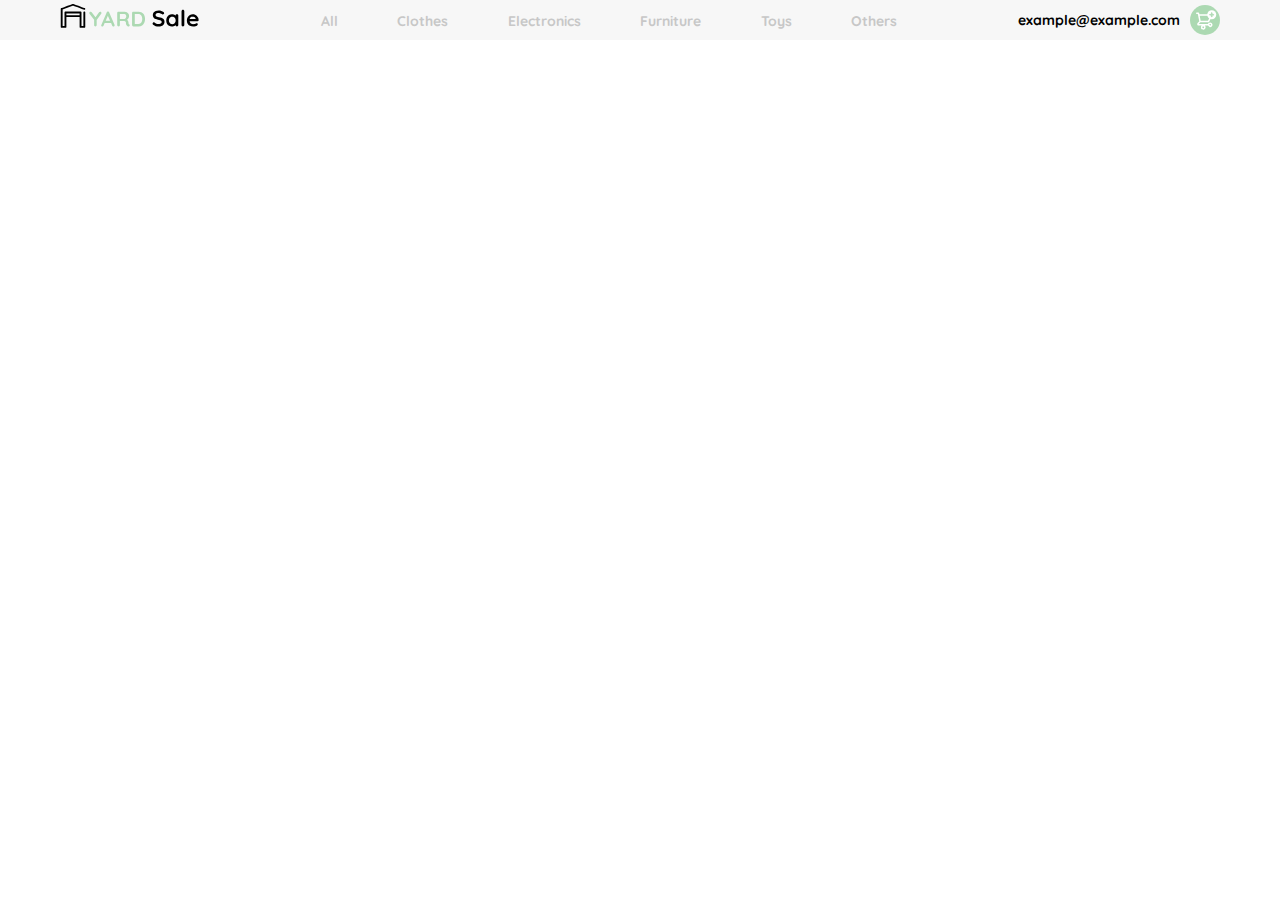
<file: nav-bar/index.html>
<!DOCTYPE html>
<html lang="en">
<head>
    <meta charset="UTF-8">
    <meta http-equiv="X-UA-Compatible" content="IE=edge">
    <meta name="viewport" content="width=device-width, initial-scale=1.0">
    <link rel="preconnect" href="https://fonts.googleapis.com">
    <link rel="preconnect" href="https://fonts.gstatic.com" crossorigin>
    <link href="https://fonts.googleapis.com/css2?family=Quicksand:wght@300;500;700&display=swap" rel="stylesheet">
    <title>Desktop</title>
    <link rel="stylesheet" href="./style.css">
</head>
<body>
    <header>
        <nav class="nav-bar">
            <figure class="icon-mobile">
                <img src="../assets/icons/icon_menu.svg" alt="">
            </figure>
            <figure class="icon-desktop">
                <img src="../assets/logos/logo_yard_sale.svg" alt="">
            </figure>
            <ul class="list-nav-bar">
                <li><a href="#">All</a></li>
                <li><a href="#">Clothes</a></li>
                <li><a href="#">Electronics</a></li>
                <li><a href="#">Furniture</a></li>
                <li><a href="#">Toys</a></li>
                <li><a href="#">Others</a></li>
            </ul>
            <div class="rigth-list-nav-bar">
                <p>example@example.com</p>
                <figure>
                    <img src="../assets/icons/bt_add_to_cart.svg" alt="">
                </figure>
            </div>
        </nav>
    </header>
</body>
</html>
</file>
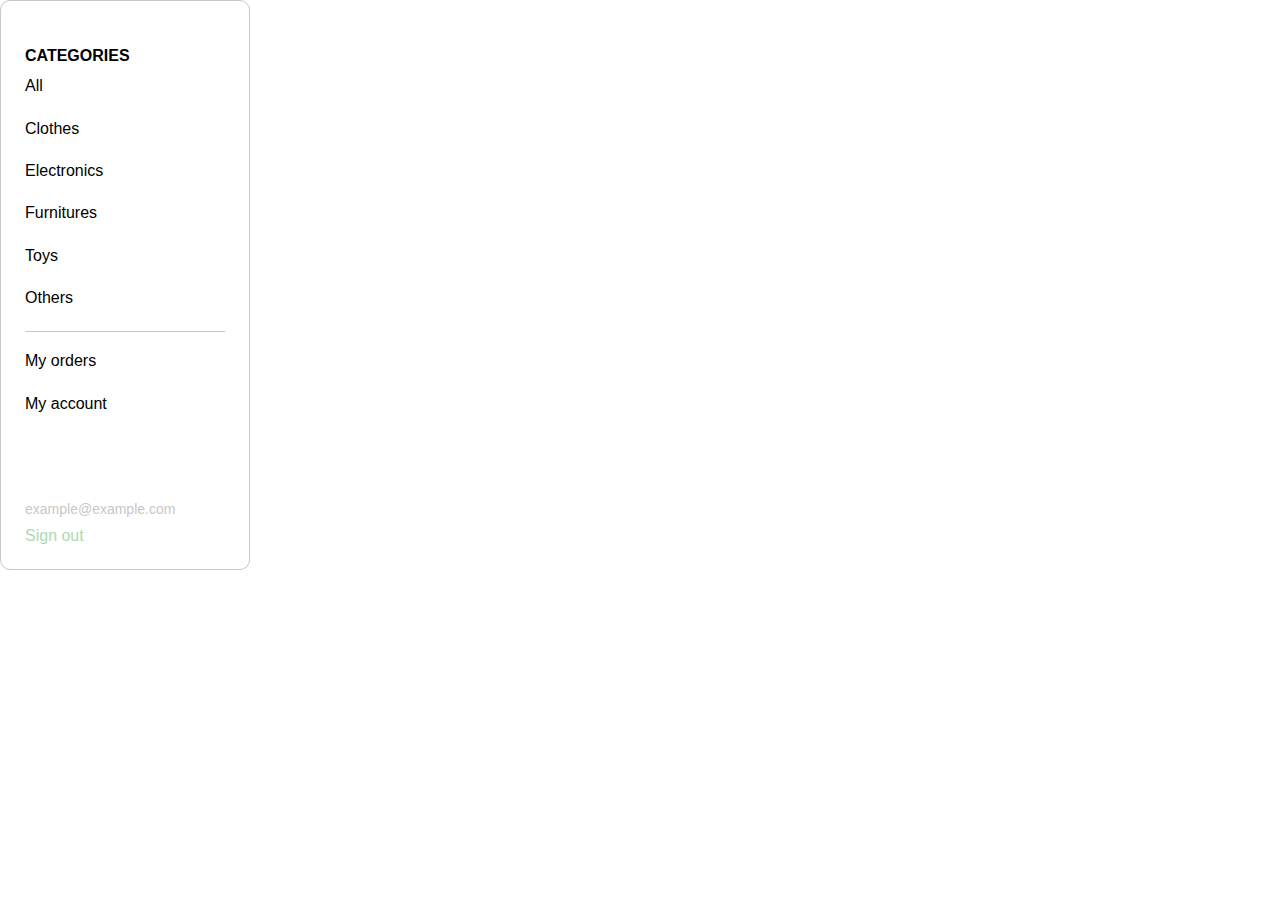
<file: desktop-mobile/desktop-mobile.html>
<!DOCTYPE html>
<html lang="en">
<head>
    <meta charset="UTF-8">
    <meta http-equiv="X-UA-Compatible" content="IE=edge">
    <meta name="viewport" content="width=device-width, initial-scale=1.0">
    <link rel="preconnect" href="https://fonts.googleapis.com">
    <link rel="preconnect" href="https://fonts.gstatic.com" crossorigin>
    <link href="https://fonts.googleapis.com/css2?family=Quicksand:wght@300;500;700&display=swap" rel="stylesheet">
    <title>Desktop</title>
    <link rel="stylesheet" href="./style.css">
</head>
<body>
    <main>
        <div class="menu-mobile">
            <div class="top-menu-mobile">
                <p>CATEGORIES</p>
            </div>
            <div class="middle-menu-mobile">
                <ul>
                    <li>
                        <a href="/">All</a>
                    </li>
                    <li>
                        <a href="/">Clothes</a>
                    </li>
                    <li>
                        <a href="/">Electronics</a>
                    </li>
                    <li>
                        <a href="/">Furnitures</a>
                    </li>
                    <li>
                        <a href="/">Toys</a>
                    </li>
                    <li>
                        <a href="/">Others</a>
                    </li>
                    <li>
                        <a href="/">My orders</a>
                    </li>
                    <li>
                        <a href="/">My account</a>
                    </li>
                </ul>
            </div>
            <div class="bottom-menu-mobile">
                <p>example@example.com</p>
                <a href="#">Sign out</a>
            </div>
        </div>
    </main>
</body>
</html>
</file>
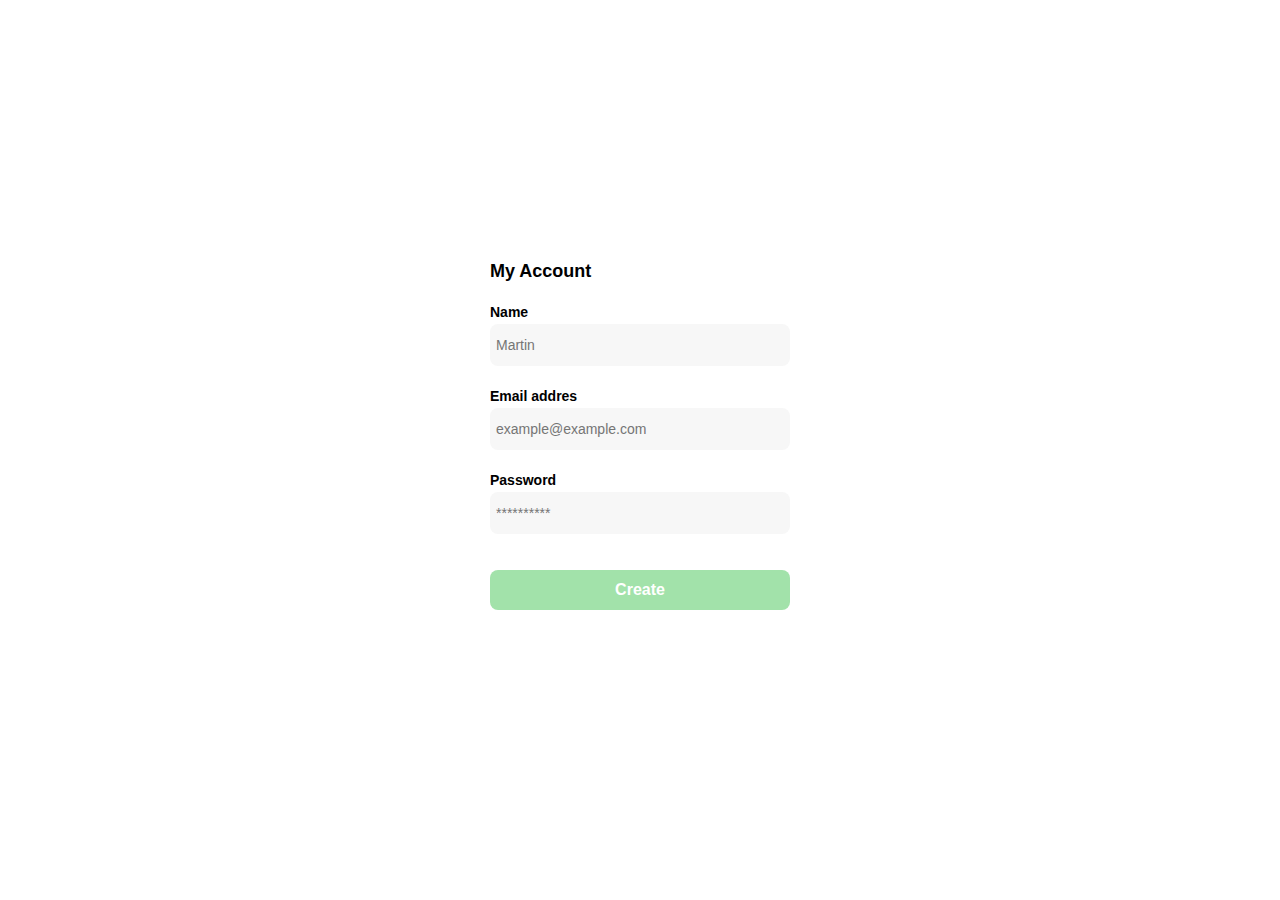
<file: edit-account/edit-account.html>
<!DOCTYPE html>
<html lang="en">
<head>
    <meta charset="UTF-8">
    <meta http-equiv="X-UA-Compatible" content="IE=edge">
    <meta name="viewport" content="width=device-width, initial-scale=1.0">
    <title>Edit Account</title>
    <link rel="stylesheet" href="./style.css">
    <link rel="preconnect" href="https://fonts.googleapis.com">
    <link rel="preconnect" href="https://fonts.gstatic.com" crossorigin>
    <link href="https://fonts.googleapis.com/css2?family=Quicksand:wght@300;500;700&display=swap" rel="stylesheet">
</head>
<body>
    <main>
        <div class="form-container">
            <h1 class="tittle">My Account</h1>
            <form class="form" action="#">
                <div>
                    <label class="label" for="name">Name</label>
                    <input class="input input-name" type="text" name="" id="name" placeholder="Martin">

                    <label class="label" for="email">Email addres</label>
                    <input class="input input-email" type="email" email="" id="email" placeholder="example@example.com">
                    
                    <label class="label" for="password">Password</label>
                    <input class="input input-password" type="password" name="" id="password" placeholder="**********">
                </div>

                <input class="primary-button login-button" type="submit" value="Create">
            </form>
        </div>
    </main>
</body>
</html>
</file>
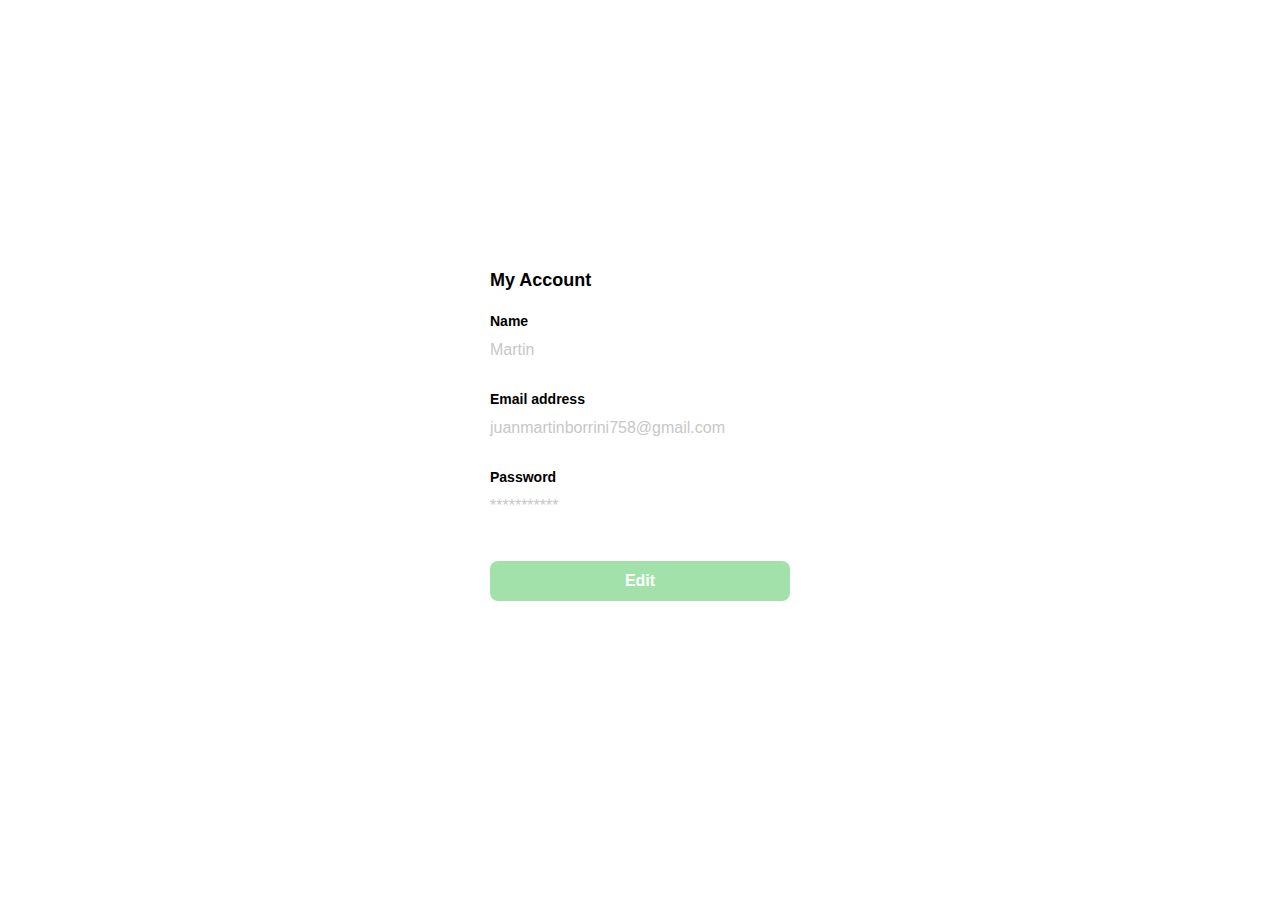
<file: edit-account2/edit-account.html>
<!DOCTYPE html>
<html lang="en">
<head>
    <meta charset="UTF-8">
    <meta http-equiv="X-UA-Compatible" content="IE=edge">
    <meta name="viewport" content="width=device-width, initial-scale=1.0">
    <title>Edit Account</title>
    <link rel="stylesheet" href="./style.css">
    <link rel="preconnect" href="https://fonts.googleapis.com">
    <link rel="preconnect" href="https://fonts.gstatic.com" crossorigin>
    <link href="https://fonts.googleapis.com/css2?family=Quicksand:wght@300;500;700&display=swap" rel="stylesheet">
</head>
<body>
    <main>
        <div class="form-container">
            <h1 class="tittle">My Account</h1>
            <form class="form" action="#">
                <div>
                    <label for="name" class="label">Name</label>
                    <p class="value">Martin</p>
    
                    <label for="email" class="label">Email address</label>
                    <p class="value">juanmartinborrini758@gmail.com</p>
    
                    <label for="password" class="label">Password</label>
                    <p class="value">***********</p>    
                </div>
                <input type='submit' value="Edit" class="primary-button login-button">
            </form>
        </div>
    </main>
</body>
</html>
</file>
<file: nav-bar/style.css>
@media only screen and (max-width:640px) {
    header .list-nav-bar li {
        display: none;
    }

    header .rigth-list-nav-bar p {
        display: none;
    }

    header .icon-mobile {
        width: 30px;
        align-self: center;
    }

    header .icon-mobile img {
        width: 30px;
    }

    header .icon-desktop {
        position: absolute;
    }
}

@media only screen and (min-width:640px) {
    header .icon-mobile {
        display: none;
    }
}

:root {
    --white: #FFFFFF;
    --black: #000000;
    --very-light-pink: #C7C7C7;
    --text-input-field: #F7F7F7;
    --hospital-green: #ACD9B2;
    --sm: 14px;
    --md: 16px;
    --lg: 18px;
}

* {
    margin: 0;
    padding: 0;
}

html {
    font-family: 'Quicksand', sans-serif;
}

header {
    width: 100%;
}

/* Contenedor Principal*/

header .nav-bar {
    display: flex;
    justify-content: space-around;
    width: 100%;
    height: 40px;
    background-color: var(--text-input-field);
}

/* Contenedor imagen izquierda desktop */

header .icon-desktop {
    place-self: center;
    align-self: center;
    width: 140px;
}

header .icon-desktop img {
    width: 100%;
    object-fit: cover;
}

/* Contenedor lista central */

header .list-nav-bar {
    display: flex;
    justify-content: space-between;
    align-self: center;
    width: 45%;
}

header .list-nav-bar li {
    font-weight: bold;
    list-style: none;
}

header .list-nav-bar li a {
    text-decoration: none;
    color: var(--very-light-pink);
    font-size: var(--sm);
}

/* Contenedor lista derecha*/

header .rigth-list-nav-bar {
    display: flex;
    align-items: center;
    justify-content: space-between;
    gap: 10px;
}

header .rigth-list-nav-bar p {
    font-weight: bold;
    font-size: var(--sm);
}

header .rigth-list-nav-bar figure {
    width: 30px;
    height: 30px;
}

header .rigth-list-nav-bar figure img {
    object-fit: cover;
    width: 100%;
}
</file>
<file: desktop-mobile/style.css>
:root {
    --white: #FFFFFF;
    --black: #000000;
    --very-light-pink: #C7C7C7;
    --text-input-field: #F7F7F7;
    --hospital-green: #ACD9B2;
    --sm: 14px;
    --md: 16px;
    --lg: 18px;
}

* {
    margin: 0;
    padding: 0;
    text-decoration: none;
    list-style: none;
}

html {
    font-family: 'Lucida Sans', 'Lucida Sans Regular', 'Lucida Grande', 'Lucida Sans Unicode', Geneva, Verdana, sans-serif;
}

/* Contenedor Menu Mobile */

main .menu-mobile {
    display: grid;
    width: 250px;
    height: 570px;
    padding: 24px;
    grid-template-rows: 40px auto 120px;
    border: 1px solid var(--very-light-pink);
    border-radius: 10px;
    box-sizing: border-box;
}

/* Top Menu Mobile */

main .top-menu-mobile {
    display: flex;
    align-items: end;
}

main .top-menu-mobile p {
    font-weight: bold;
}

/* Middle Menu Mobile*/

main .middle-menu-mobile ul {
    display: flex;
    flex-direction: column;
    height: 100%;
    justify-content: space-around;
}

main .middle-menu-mobile ul li a {
    color: var(--black);
    font-weight: 500;
}

main .middle-menu-mobile ul li:nth-child(7) {
    padding-top: 20px;
    border-top: 1px solid var(--very-light-pink);
}

/* Bottom Menu Mobile */ 

main .bottom-menu-mobile {
    display: flex;
    flex-direction: column;
    justify-content: flex-end;
    gap: 10px;
}

main .bottom-menu-mobile p {
    color: var(--very-light-pink);
    font-size: var(--sm);
}

main .bottom-menu-mobile a {
    color: var(--hospital-green);
    font-size: var(--md);
}
</file>
<file: edit-account/style.css>
@media (max-width: 640px) {
    .form-container {
        height: 80%;
    }
    .form {
        height: 100%;
        justify-content: space-between;
    }
}

:root {
    --very-light-pink: #c7c7c7;
    --text-input-field: #f7f7f7;
    --hospital-green: #a2e2aa;
    --white: #ffffff;
    --black: #000000;
    --sm: 14px;
    --md: 16px;
    --lg: 18px;
}

* {
    margin: 0;
    padding: 0;
}

html {
    font-family: 'Lucida Sans', 'Lucida Sans Regular', 'Lucida Grande', 'Lucida Sans Unicode', Geneva, Verdana, sans-serif;
}

main {
    display: grid;
    place-items: center;
    width: 100%;
    height: 100vh;
}

main .form-container {
    display: grid;
    grid-template-rows: auto 1fr auto;
    width: 300px;
}   

main .tittle {
    text-align: start;
    margin-bottom: 22px;
    font-size: var(--lg);
}

main .form {
    display: flex;
    flex-direction: column;
}

main .form div {
    display: flex;
    flex-direction: column;
}

main .label {
    margin-bottom: 4px;
    font-size: var(--sm);
    font-weight: bold;
}

main .input {
    margin-bottom: 12px;
    padding: 6px;
    height: 30px;
    font-size: var(--sm);
    background-color: var(--text-input-field);
    border: none;
    border-radius: 8px;   
}

main .input-name, main .input-email, main .input-password {
    margin-bottom: 22px;
}

main .primary-button {
    height: 40px;
    background-color: var(--hospital-green);
    font-size: var(--md);
    font-weight: bold;
    border: none;
    border-radius: 8px;
    color: var(--white);
    cursor: pointer;
}

main .login-button {
    margin-top: 14px;
    margin-bottom: 30px;
}
</file>
<file: edit-account2/style.css>
@media (max-width: 640px){
    .form-container {
        height: 80%;
    }
    .form {
        height: 100%;
        justify-content: space-between;
    }
}

:root {
    --very-light-pink: #c7c7c7;
    --text-input-field: #f7f7f7;
    --hospital-green: #a2e2aa;
    --white: #ffffff;
    --black: #000000;
    --sm: 14px;
    --md: 16px;
    --lg: 18px;
}

* {
    margin: 0;
    padding: 0;
}

html {
    font-family: 'Lucida Sans', 'Lucida Sans Regular', 'Lucida Grande', 'Lucida Sans Unicode', Geneva, Verdana, sans-serif;
}

main {
    display: grid;
    place-items: center;
    width: 100%;
    height: 100vh;
}

main .form-container {
    display: grid;
    grid-template-rows: auto 1fr auto;
    width: 300px;
}   

main .tittle {
    text-align: start;
    margin-bottom: 22px;
    font-size: var(--lg);
}

main .form {
    display: flex;
    flex-direction: column;
}

main .form div {
    display: flex;
    flex-direction: column;
}

main .label {
    margin-bottom: 4px;
    font-size: var(--sm);
    font-weight: bold;
}

main .value{
    color: var(--very-light-pink);
    font-size: var(--md);
    margin: 8px 0 32px 0;
}

main .primary-button {
    height: 40px;
    background-color: var(--hospital-green);
    font-size: var(--md);
    font-weight: bold;
    border: none;
    border-radius: 8px;
    color: var(--white);
    cursor: pointer;
}

main .login-button {
    margin-top: 14px;
    margin-bottom: 30px;
}
</file>
